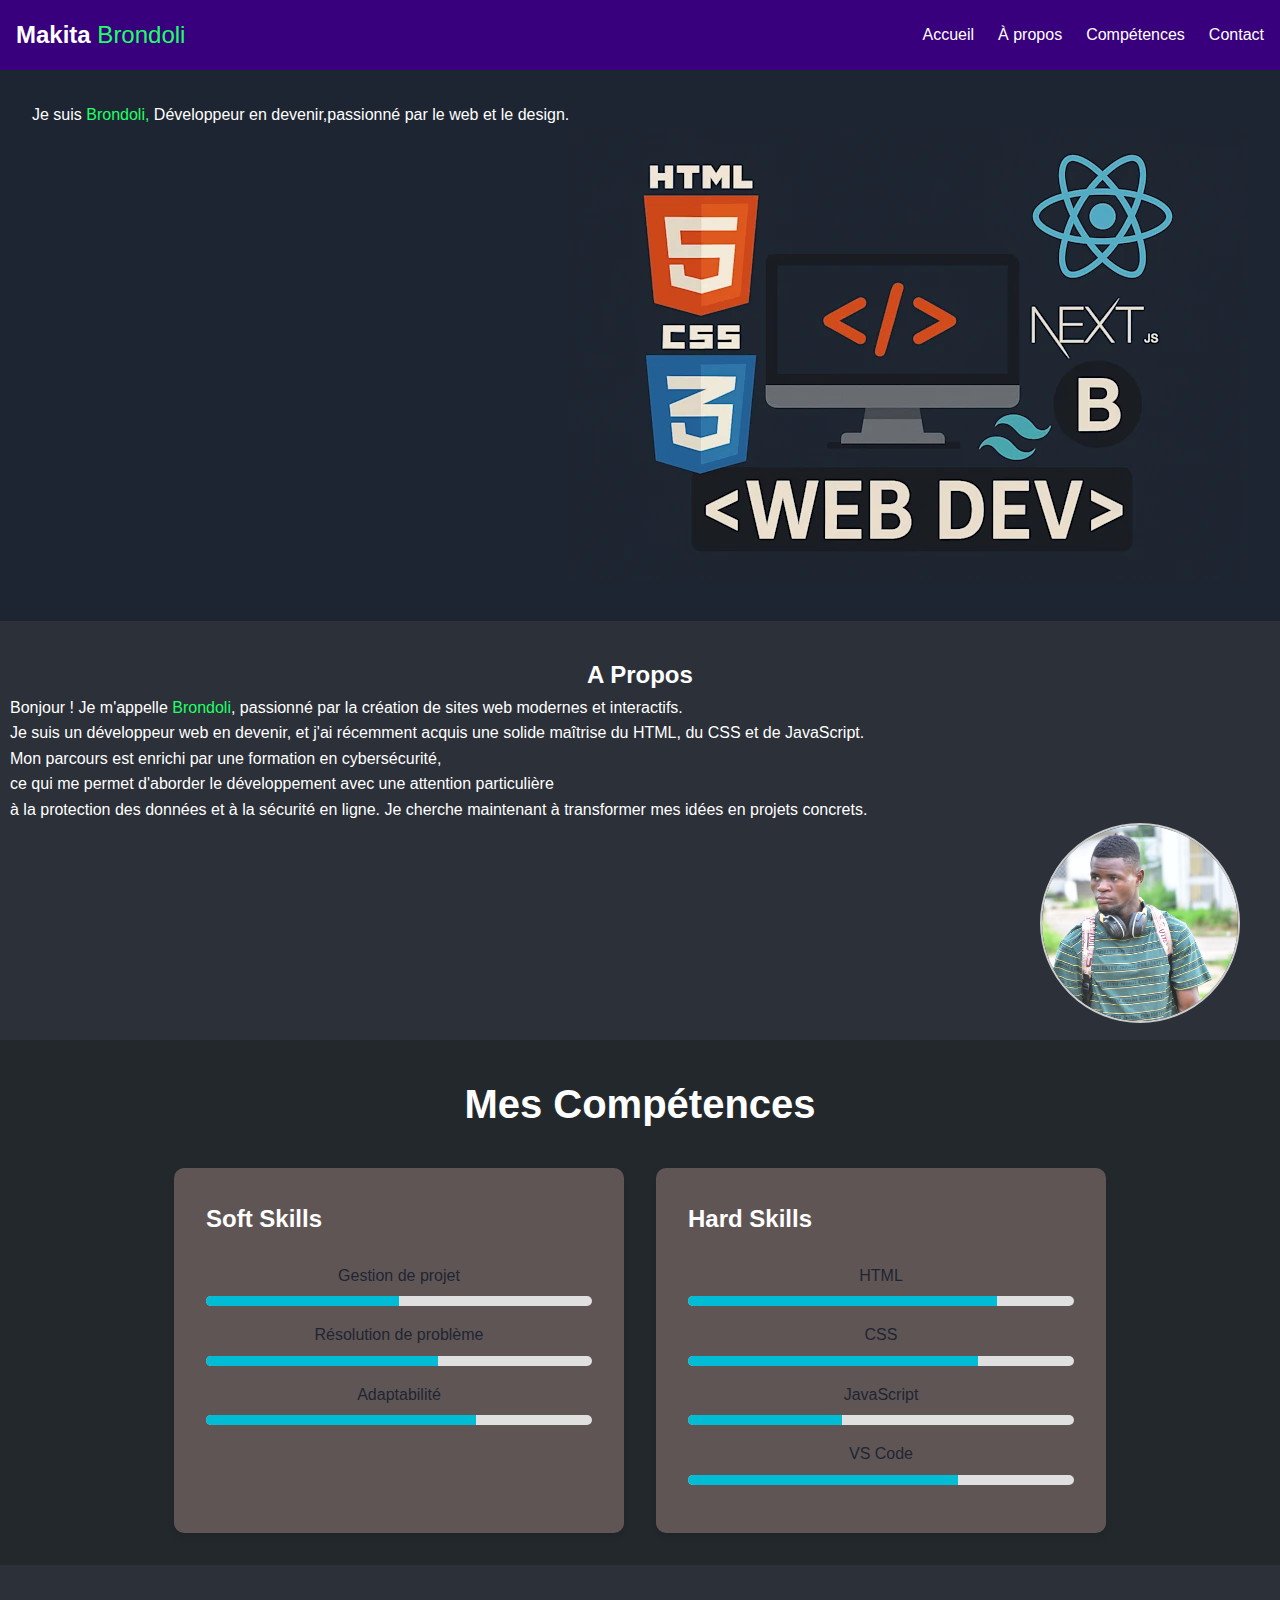
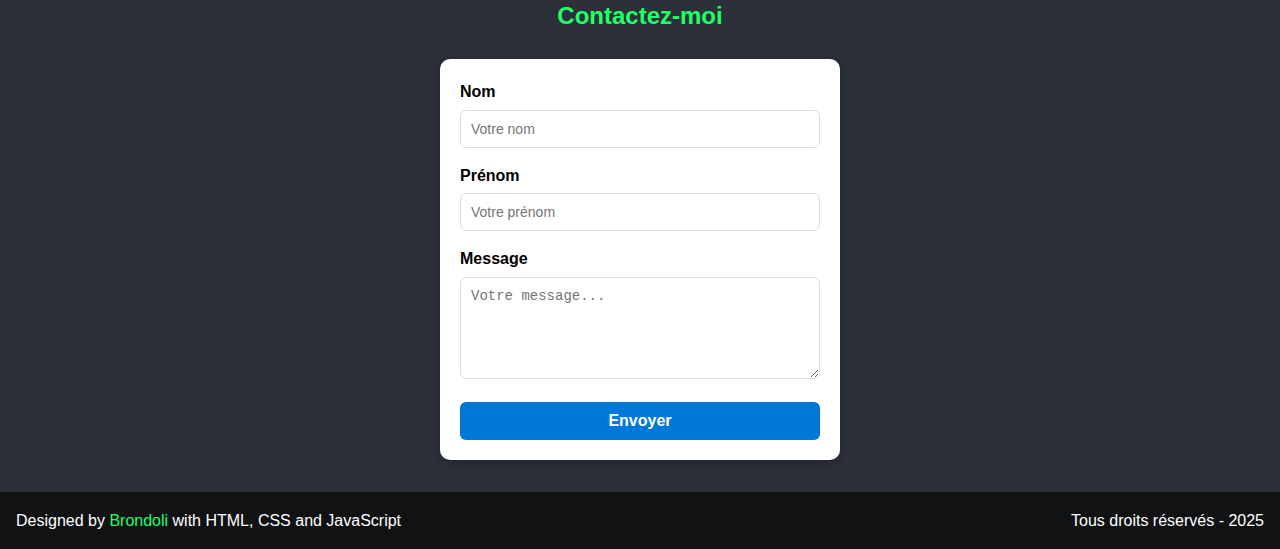
<file: index.html>
<!DOCTYPE html>
<html lang="fr">
<head>
    <meta charset="UTF-8">
    <meta name="viewport" content="width=device-width, initial-scale=1.0">
    <title>Mon portfolio</title>
    <link rel="stylesheet" href="gemimi.css">
    <link rel="stylesheet" href="form.css">
    <script src="porfolio.js"></script>

</head>
<body>
    <header class="menu">
        <p><strong>Makita</strong><spam class="brondoli"> Brondoli</spam>  </p>
        <nav>
            <ul>
                <li><a href="#accueil">Accueil</a></li>
                <li><a href="#apropos">À propos</a></li>
                <li><a href="#competences">Compétences</a></li>
                <li><a href="#contact">Contact</a></li>
            </ul>
        </nav>
    </header> 
    
    <div class="container">
        <div id="Acceuil">
          <p class="writing">  <spam>Je suis </spam><spam class="prenom2">Brondoli,</spam> Développeur en devenir,passionné par le web et le design. </p>
            <p class="ajust"><img src="be-your-front-end-developer-using-next-js-c1e4.png" alt="photo Developpeur"  ></p> 
        </div>
        <br>
        
        <div id="apropos">
            <h2 class="title">A Propos</h2>
           <p>Bonjour ! Je m'appelle <spam class="prenom3">Brondoli</spam>, passionné par la création de sites web modernes et interactifs. </p>
            <p>Je suis un développeur web en devenir, et j'ai récemment acquis une solide maîtrise du HTML, du CSS et de JavaScript.</p> 
            <p>Mon parcours est enrichi par une formation en cybersécurité,</p> 
            <p>  ce qui me permet d'aborder le développement  avec une attention particulière  </p> 
             <p>  </p> à la protection des données et à la 
sécurité en ligne. Je cherche maintenant à transformer mes idées en projets concrets.</p>
            <div class="about-text">
             <img class="photo-cercle"    src="WhatsApp Image 2025-09-07 at 19.38.21_91f9a792.jpg"   alt="brondon photo"   > </div>
            </div>
        <section class="skills">
    <h2 id="competences">Mes Compétences</h2>
    <div class="skills-container">
        <div class="soft-skills box">
            <h3>Soft Skills</h3>
            <div class="skill">
                <p>Gestion de projet</p>
                <div class="progress-bar">
                    <div class="progress-fill" style="width: 50%;"></div>
                </div>
            </div>
            <div class="skill">
                <p>Résolution de problème</p>
                <div class="progress-bar">
                    <div class="progress-fill" style="width: 60%;"></div>
                </div>
            </div>
            <div class="skill">
                <p>Adaptabilité</p>
                <div class="progress-bar">
                    <div class="progress-fill" style="width: 70%;"></div>
                </div>
            </div>
        </div>

        <div class="hard-skills box">
            <h3>Hard Skills</h3>
            <div class="skill">
                <p>HTML</p>
                <div class="progress-bar">
                    <div class="progress-fill" style="width: 80%;"></div>
                </div>
            </div>
            <div class="skill">
                <p>CSS</p>
                <div class="progress-bar">
                    <div class="progress-fill" style="width: 75%;"></div>
                </div>
            </div>
            <div class="skill">
                <p>JavaScript</p>
                <div class="progress-bar">
                    <div class="progress-fill" style="width: 40%;"></div>
                </div>
            </div>
            <div class="skill">
                <p>VS Code</p>
                <div class="progress-bar">
                    <div class="progress-fill" style="width: 70%;"></div>
                </div>
            </div>
        </div>
    </div>
</section>
<!-- ===== Début Adaptation Formulaire ===== -->
<section class="contact-form" id="contact">
    <h2>Contactez-moi</h2>
    <form id="formContact">
        <div class="form-group">
            <label for="nom">Nom</label>
            <input type="text" id="nom" name="nom" placeholder="Votre nom" required>
        </div>

        <div class="form-group">
            <label for="prenom">Prénom</label>
            <input type="text" id="prenom" name="prenom" placeholder="Votre prénom" required>
        </div>

        <div class="form-group">
            <label for="message">Message</label>
            <textarea id="message" name="message" rows="5" placeholder="Votre message..." required></textarea>
        </div>                  

        <button type="submit">Envoyer</button>
    </form>
    <p id="formMessage"></p>
</section>
<!-- ===== Fin Adaptation Formulaire ===== -->

<section class="fin">
   <div class="left">
      Designed by <span class="prenom4">Brondoli</span> with HTML, CSS and JavaScript
   </div>
   <div class="right">
      Tous droits réservés - 2025
   </div>
</section>



</body>
</html>
</file>
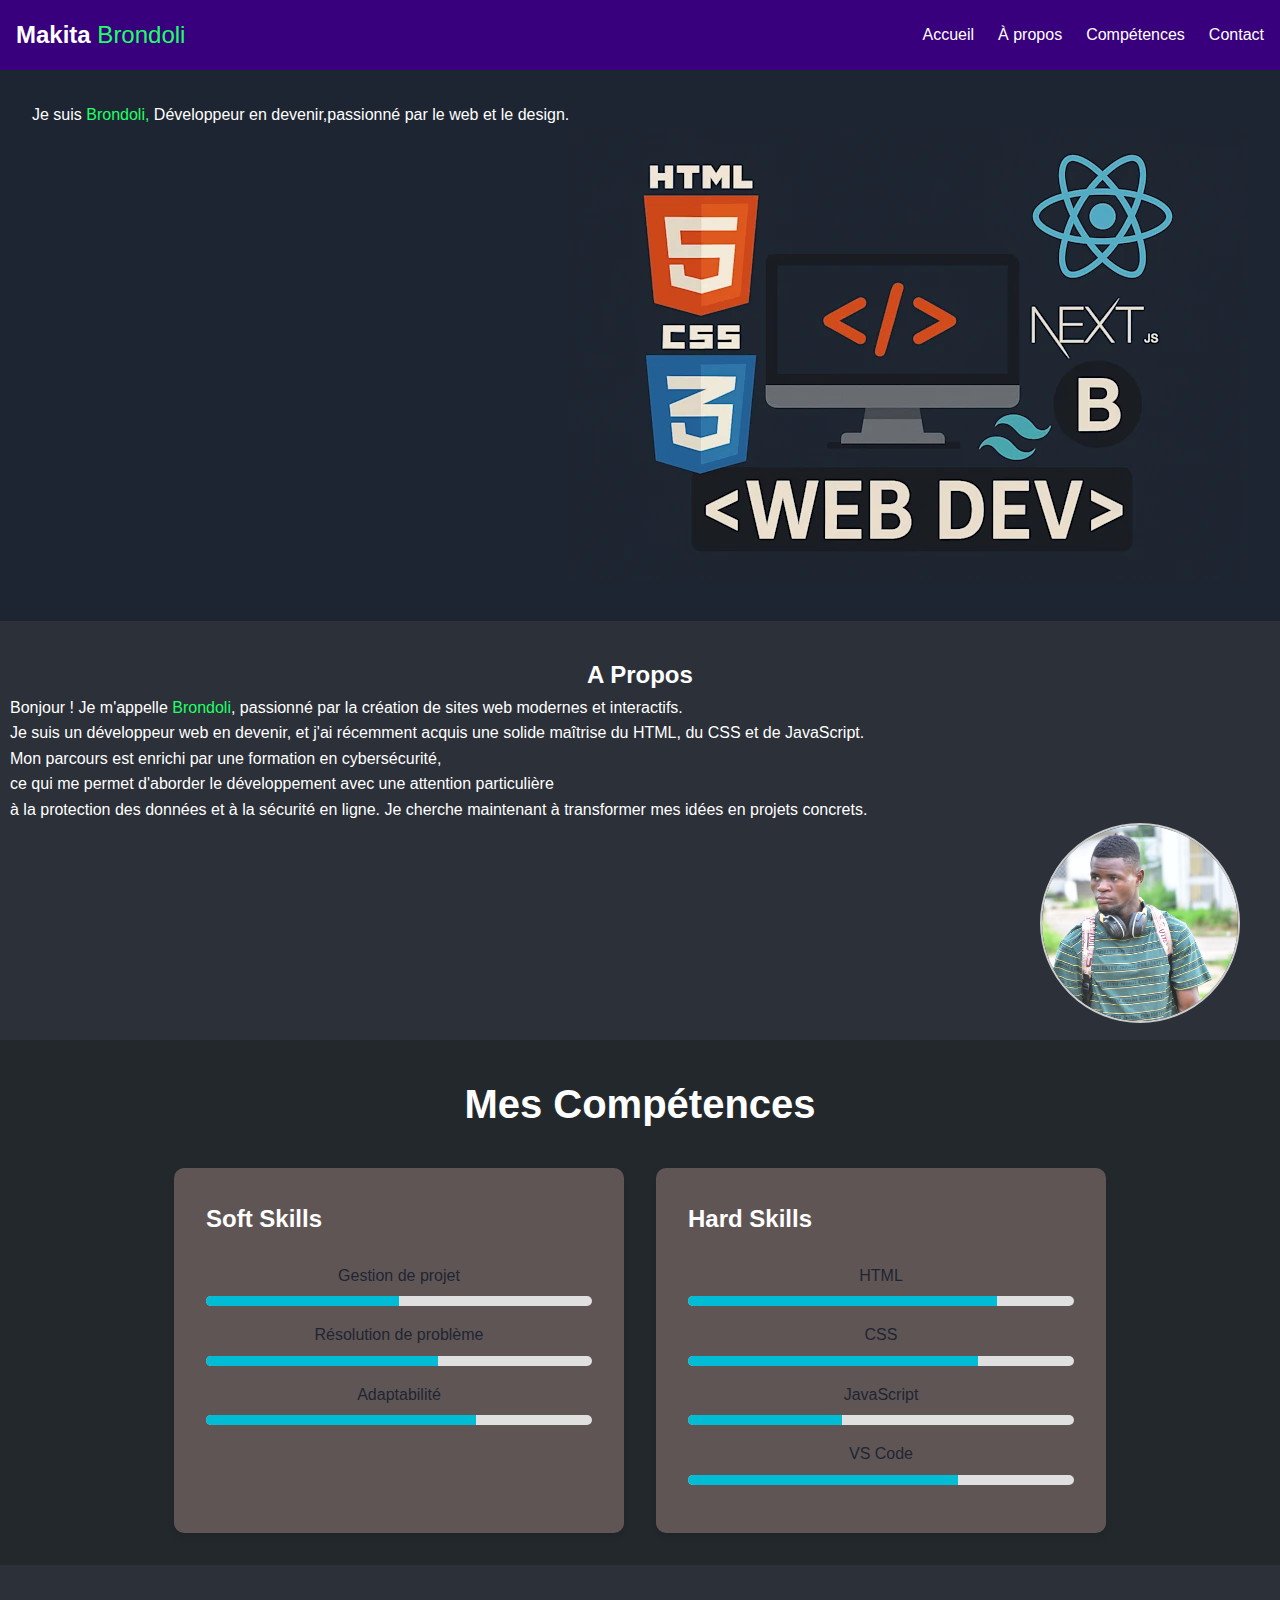
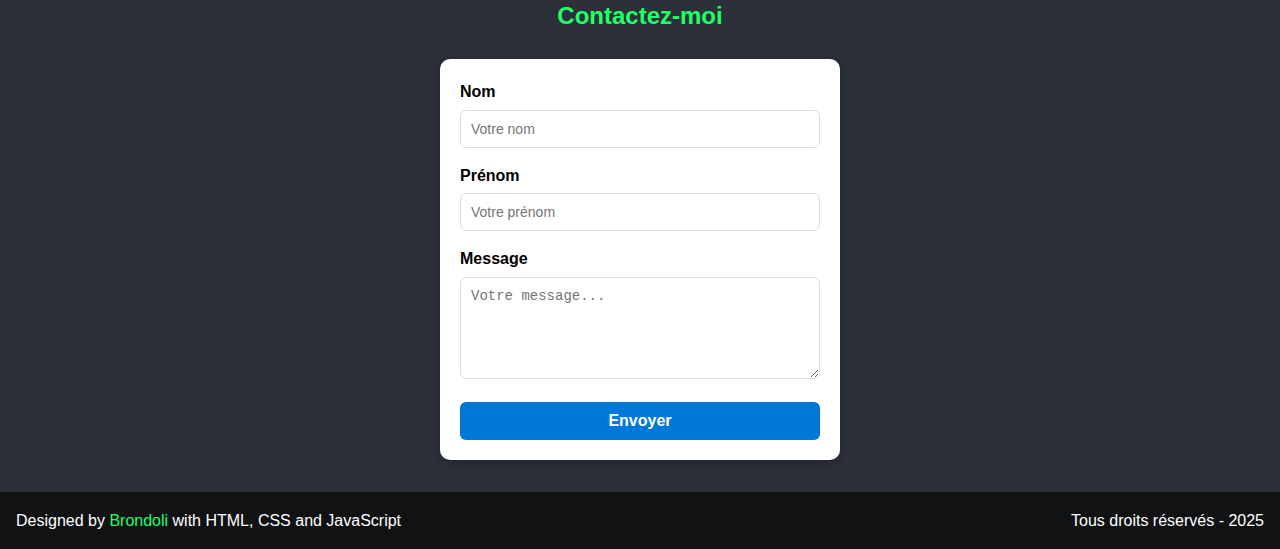
<file: gemimi.html>
<!DOCTYPE html>
<html lang="fr">
<head>
    <meta charset="UTF-8">
    <meta name="viewport" content="width=device-width, initial-scale=1.0">
    <title>Mon portfolio</title>
    <link rel="stylesheet" href="gemimi.css">
    <link rel="stylesheet" href="form.css">
    <script src="porfolio.js"></script>

</head>
<body>
    <header class="menu">
        <p><strong>Makita</strong><spam class="brondoli"> Brondoli</spam>  </p>
        <nav>
            <ul>
                <li><a href="#accueil">Accueil</a></li>
                <li><a href="#apropos">À propos</a></li>
                <li><a href="#competences">Compétences</a></li>
                <li><a href="#contact">Contact</a></li>
            </ul>
        </nav>
    </header> 
    
    <div class="container">
        <div id="Acceuil">
          <p class="writing">  <spam>Je suis </spam><spam class="prenom2">Brondoli,</spam> Développeur en devenir,passionné par le web et le design. </p>
            <p class="ajust"><img src="be-your-front-end-developer-using-next-js-c1e4.png" alt="photo Developpeur"  ></p> 
        </div>
        <br>
        
        <div id="apropos">
            <h2 class="title">A Propos</h2>
           <p>Bonjour ! Je m'appelle <spam class="prenom3">Brondoli</spam>, passionné par la création de sites web modernes et interactifs. </p>
            <p>Je suis un développeur web en devenir, et j'ai récemment acquis une solide maîtrise du HTML, du CSS et de JavaScript.</p> 
            <p>Mon parcours est enrichi par une formation en cybersécurité,</p> 
            <p>  ce qui me permet d'aborder le développement  avec une attention particulière  </p> 
             <p>  </p> à la protection des données et à la 
sécurité en ligne. Je cherche maintenant à transformer mes idées en projets concrets.</p>
            <div class="about-text">
             <img class="photo-cercle"    src="WhatsApp Image 2025-09-07 at 19.38.21_91f9a792.jpg"   alt="brondon photo"   > </div>
            </div>
        <section class="skills">
    <h2 id="competences">Mes Compétences</h2>
    <div class="skills-container">
        <div class="soft-skills box">
            <h3>Soft Skills</h3>
            <div class="skill">
                <p>Gestion de projet</p>
                <div class="progress-bar">
                    <div class="progress-fill" style="width: 50%;"></div>
                </div>
            </div>
            <div class="skill">
                <p>Résolution de problème</p>
                <div class="progress-bar">
                    <div class="progress-fill" style="width: 60%;"></div>
                </div>
            </div>
            <div class="skill">
                <p>Adaptabilité</p>
                <div class="progress-bar">
                    <div class="progress-fill" style="width: 70%;"></div>
                </div>
            </div>
        </div>

        <div class="hard-skills box">
            <h3>Hard Skills</h3>
            <div class="skill">
                <p>HTML</p>
                <div class="progress-bar">
                    <div class="progress-fill" style="width: 80%;"></div>
                </div>
            </div>
            <div class="skill">
                <p>CSS</p>
                <div class="progress-bar">
                    <div class="progress-fill" style="width: 75%;"></div>
                </div>
            </div>
            <div class="skill">
                <p>JavaScript</p>
                <div class="progress-bar">
                    <div class="progress-fill" style="width: 40%;"></div>
                </div>
            </div>
            <div class="skill">
                <p>VS Code</p>
                <div class="progress-bar">
                    <div class="progress-fill" style="width: 70%;"></div>
                </div>
            </div>
        </div>
    </div>
</section>
<!-- ===== Début Adaptation Formulaire ===== -->
<section class="contact-form" id="contact">
    <h2>Contactez-moi</h2>
    <form id="formContact">
        <div class="form-group">
            <label for="nom">Nom</label>
            <input type="text" id="nom" name="nom" placeholder="Votre nom" required>
        </div>

        <div class="form-group">
            <label for="prenom">Prénom</label>
            <input type="text" id="prenom" name="prenom" placeholder="Votre prénom" required>
        </div>

        <div class="form-group">
            <label for="message">Message</label>
            <textarea id="message" name="message" rows="5" placeholder="Votre message..." required></textarea>
        </div>                  

        <button type="submit">Envoyer</button>
    </form>
    <p id="formMessage"></p>
</section>
<!-- ===== Fin Adaptation Formulaire ===== -->

<section class="fin">
   <div class="left">
      Designed by <span class="prenom4">Brondoli</span> with HTML, CSS and JavaScript
   </div>
   <div class="right">
      Tous droits réservés - 2025
   </div>
</section>



</body>
</html>
</file>
<file: gemimi.css>
* {
    margin: 0;
    padding: 0;
    box-sizing: border-box;
}

body {
    background-color: oklab(23.56% -0.011 -0.14507 / 0.847);
    font-family: Arial, sans-serif;
    line-height: 1.6;
    font-family:'Poppins', sans-serif ;
}

.menu {
    color: white;
    display: flex;
    align-items: center;
    justify-content: space-between;
    background-color: rgb(56, 0, 124);
    padding: 1rem 1rem;
}

.menu p {
    font-size: 1.5rem; /* Rendre le nom plus visible */
}

.menu nav ul {
    display: flex;
    list-style: none;
    gap: 1.5rem;
}

.menu nav a {
    color: white;
    text-decoration: none;
}

.container {
    color: white;
    background-color:#2c3039;
}

.ajust {
    text-align: right;

}

.ajust img {
    max-width: 100%; /* Rendre l'image responsive */
    height: auto;
    
}

#Acceuil {
    background-color: #1E2532;
    padding: 2rem; /* Ajouter un peu d'espace */

}

/* --- Règles pour les écrans de moins de 768px (téléphone, tablette) --- */
@media (max-width: 768px) {
    .menu {
        flex-direction: column; /* Les éléments s'empilent */
        align-items: center; /* Aligner au centre */
        text-align: center;
    }

    .menu p {
        margin-bottom: 1rem; /* Espace sous le nom */
    }

    .menu nav ul {
        flex-direction: column; /* Les liens s'empilent */
        gap: 0;
        width: 100%;
    }

    .menu nav li {
        width: 100%;
        padding: 10px 0;
    }

    .menu nav a {
        display: block; /* Rendre le lien plus facile à cliquer */
    }
}
.brondoli{
    color:#20ff67;
}
    .photo-cercle {      
  width: 200px;         /* taille de l'image */
  height: 200px;
  object-fit: cover;    /* pour bien remplir le cercle */
  border-radius: 50%;   /* c’est ça qui crée le cercle */
  border: 2px solid #ccc; /* optionnel : une bordure */
  
} .second{
text-align: center;
}
.about-text{
    text-align: right;
    margin-right: 30px;
}
.prenom2{
    color:#20ff67;
}
.prenom3{
     color:#20ff67;
}.text{
    max-width: 10PX;
}#apropos{
    margin: 10PX;
}.title{
    text-align: center;
}#ecriture{
    font-size:1.2em;
}
.competences{
    text-align: center;
    color:white;
}
.skills {
    background-color:#171d1b6a;
    text-align: center; /* Centre le titre "Mes Compétences" */
    padding: 2rem; /* Ajoute de l'espace autour de la section */
}

.skills h2 {
    font-size: 2.5rem;
    margin-bottom: 2rem;
}

.skills-container {
    display: flex; /* Active Flexbox pour aligner les boîtes */
    justify-content: center; /* Centre les boîtes horizontalement */
    flex-wrap: wrap; /* Permet aux boîtes de passer à la ligne sur mobile */
    gap: 2rem; /* Espacement entre les deux boîtes */
}

.box {
    background-color: #605555; /* Fond blanc */
    border-radius: 10px; /* Bords arrondis */
    box-shadow: 0 4px 6px rgba(0, 0, 0, 0.1); /* Ombre légère pour donner du relief */
    padding: 2rem;
    width: 100%; /* Par défaut, les boîtes prennent 100% de la largeur */
    max-width: 450px; /* Sur les grands écrans, limite leur largeur */
}

/* Styles pour le titre à l'intérieur de la boîte */
.box h3 {
    font-size: 1.5rem;
    margin-bottom: 1.5rem;
    text-align: left;
}

/* Styles pour chaque ligne de compétence */
.skill {
    margin-bottom: 1rem;
    color:#1E2532
}

/* Styles pour la barre de progression vide (le fond gris) */
.progress-bar {
    background-color: #e0e0e0; /* Couleur du fond gris */
    height: 10px; /* Hauteur de la barre */
    border-radius: 5px; /* Bords arrondis */
    overflow: hidden; /* Cache ce qui dépasse de la barre */
    margin-top: 0.5rem;
}

/* Styles pour la barre de remplissage colorée */
.progress-fill {
    background-color: #00bcd4; /* Couleur de la barre de progression */
    height: 100%; /* Prend toute la hauteur de son parent (.progress-bar) */
}

/* Media Query pour les petits écrans */
@media (max-width: 768px) {
    .skills-container {
        flex-direction: column; /* Les boîtes s'empilent sur les petits écrans */
        align-items: center; /* Les centre verticalement */
    }
}

.fin {
    background-color: #111214;
    color: white;
    padding: 1rem;
    display: flex;
    justify-content: space-between; /* un à gauche, un à droite */
    align-items: center;
}

.fin .prenom4 {
    color: #20ff67;
}

.fin .right {
    text-align: left;
}
</file>
<file: form.css>
/* ===== Début Adaptation Formulaire ===== */
.contact-form {
    background-color: #2c3039;
    color: white;
    padding: 2rem;
    text-align: center;
}

.contact-form h2 {
    margin-bottom: 1.5rem;
    color: #20ff67;
}

.contact-form form {
    background: white;
    color: black;
    padding: 20px;
    border-radius: 10px;
    max-width: 400px;
    margin: 0 auto; /* centre horizontalement */
    box-shadow: 0px 2px 8px rgba(0,0,0,0.3);
}

.contact-form .form-group {
    margin-bottom: 15px;
    text-align: left;
}

.contact-form label {
    display: block;
    margin-bottom: 5px;
    font-weight: bold;
}

.contact-form input,
.contact-form textarea {
    width: 100%;
    padding: 10px;
    border: 1px solid #ddd;
    border-radius: 6px;
    font-size: 14px;
}

.contact-form button {
    width: 100%;
    padding: 10px;
    background: #0078d7;
    color: white;
    border: none;
    border-radius: 6px;
    font-size: 16px;
    font-weight: bold;
    cursor: pointer;
    transition: 0.3s;
}

.contact-form button:hover {
    background: #005bb5;
}
/* ===== Fin Adaptation Formulaire ===== */
</file>
